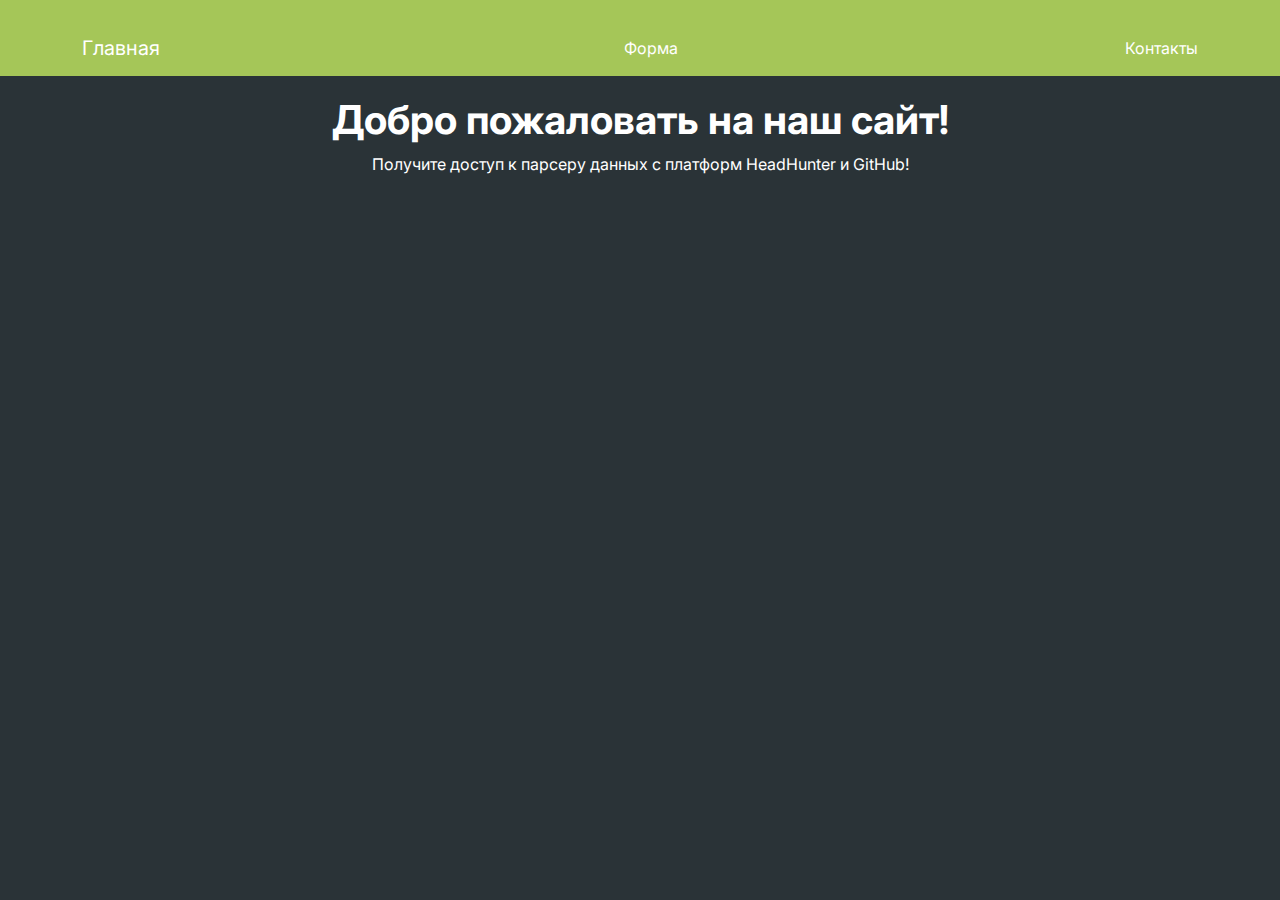
<file: index.html>
<!DOCTYPE html>
<html lang="ru">
  <head>
    <meta charset="UTF-8" />
    <title>Главная</title>
    <link
      href="https://cdn.jsdelivr.net/npm/bootstrap@5.3.0/dist/css/bootstrap.min.css"
      rel="stylesheet"
    />
    <link rel="stylesheet" href="style.css" />
  </head>
  <body>
    <nav class="navbar navbar-expand-lg navbar-light">
      <div class="container">
        <a class="navbar-brand" href="index.html">Главная</a>
        <a class="nav-link" href="form.html">Форма</a>
        <a class="nav-link" href="contacts.html">Контакты</a>
      </div>
    </nav>
    <div class="container">
      <h1>Добро пожаловать на наш сайт!</h1>
      <p class="pIndex">
        Получите доступ к парсеру данных с платформ HeadHunter и GitHub!
      </p>
    </div>
  </body>
</html>
</file>
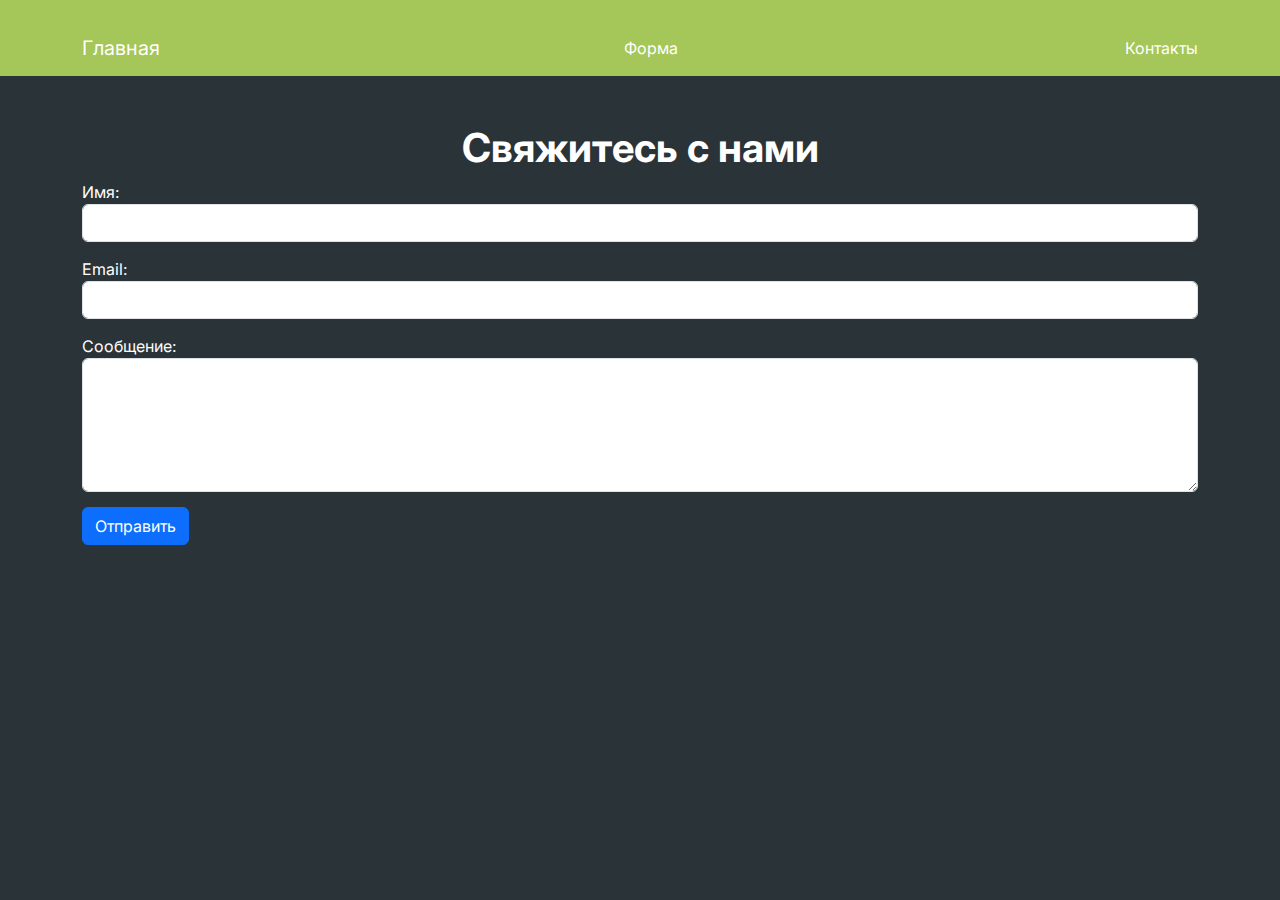
<file: contacts.html>
<!DOCTYPE html>
<html lang="ru">
  <head>
    <meta charset="UTF-8" />
    <title>Контакты</title>
    <link
      href="https://cdn.jsdelivr.net/npm/bootstrap@5.3.0/dist/css/bootstrap.min.css"
      rel="stylesheet"
    />
    <link rel="stylesheet" href="style.css" />
  </head>
  <body>
    <nav class="navbar navbar-expand-lg navbar-light">
      <div class="container">
        <a class="navbar-brand" href="index.html">Главная</a>
        <a class="nav-link" href="form.html">Форма</a>
        <a class="nav-link" href="contacts.html">Контакты</a>
      </div>
    </nav>
    <div class="container mt-5">
      <h1>Свяжитесь с нами</h1>
      <form id="contactForm">
        <div class="form-group">
          <label for="name">Имя:</label>
          <input
            type="text"
            class="form-control"
            id="name"
            name="name"
            required
          />
        </div>

        <div class="form-group">
          <label for="email">Email:</label>
          <input
            type="email"
            class="form-control"
            id="email"
            name="email"
            required
          />
        </div>

        <div class="form-group">
          <label for="message">Сообщение:</label>
          <textarea
            class="form-control"
            id="message"
            name="message"
            rows="5"
            required
          ></textarea>
        </div>

        <button type="submit" class="btn btn-primary">
          <i class="fas fa-paper-plane"></i> Отправить
        </button>
        <div class="status-message"></div>
      </form>
    </div>
  </body>
</html>
</file>
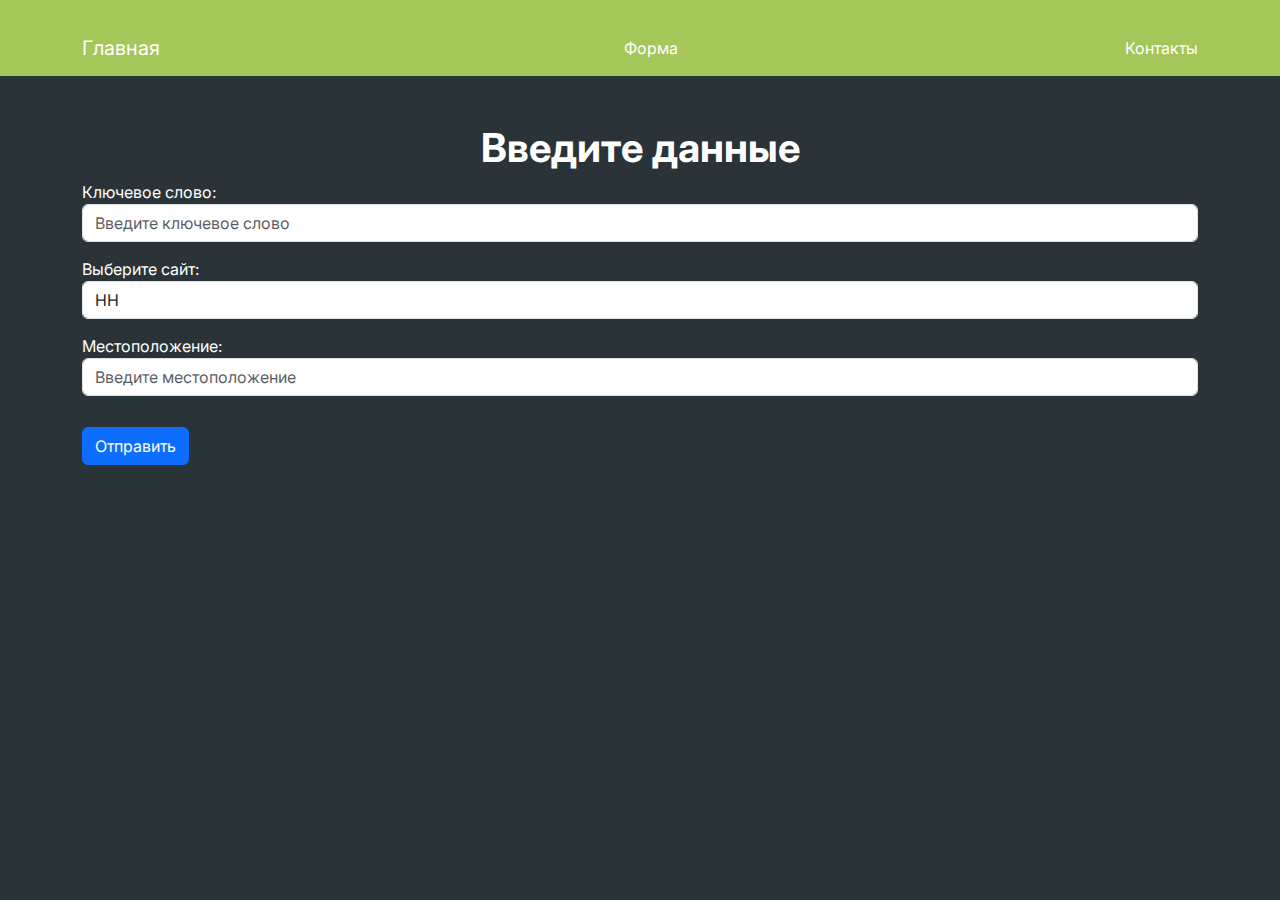
<file: form.html>
<!DOCTYPE html>
<html lang="ru">
  <head>
    <meta charset="UTF-8" />
    <title>Контакты</title>
    <link
      href="https://cdn.jsdelivr.net/npm/bootstrap@5.3.0/dist/css/bootstrap.min.css"
      rel="stylesheet"
    />
    <link rel="stylesheet" href="style.css" />
  </head>
  <body>
    <nav class="navbar navbar-expand-lg navbar-light">
      <div class="container">
        <a class="navbar-brand" href="index.html">Главная</a>
        <a class="nav-link" href="form.html">Форма</a>
        <a class="nav-link" href="contacts.html">Контакты</a>
      </div>
    </nav>

    <div class="container mt-5">
      <h1>Введите данные</h1>

      <div id="hh-fields" class="site-fields">
        <div class="form-group">
          <label for="hh-keyword">Ключевое слово:</label>
          <input
            type="text"
            class="form-control"
            id="hh-keyword"
            name="hh_keyword"
            placeholder="Введите ключевое слово"
          />
        </div>
        
      <form action="/parse" method="post">
        <div class="form-group">
          <label for="site">Выберите сайт:</label>
          <select class="form-control" id="site" name="site">
            <option value="hh">HH</option>
            <option value="github">GitHub</option>
          </select>
        </div>

          <div class="form-group">
            <label for="hh-location">Местоположение:</label>
            <input
              type="text"
              class="form-control"
              id="hh-location"
              name="hh_location"
              placeholder="Введите местоположение"
            />
          </div>
        </div>

        <div id="github-fields" class="site-fields" style="display: none">
          <label for="github-repo">Репозиторий:</label>
          <input
            type="text"
            class="form-control"
            id="github-repo"
            name="github_repo"
          />
        </div>

        <button type="submit" class="btn btn-primary mt-3">Отправить</button>
      </form>
    </div>
  </body>
</html>
</file>
<file: style.css>
@import url('https://fonts.googleapis.com/css2?family=Inter:wght@300;400;700&display=swap');

body {
    font-family: 'Inter', sans-serif; 
    background-color: #2a3337;
}

.navbar {
    background-color: #a5c658;
}

.navbar a {
    color: #fff !important;
}

.container {
    margin-top: 20px;
}

h1, h2 {
    text-align: center;
    color: #ffffff;
    font-weight:bold;
}

.form-group {
        color: #ffffff;
    margin-bottom: 15px;
}

p{
    color: #ffffff;
}

.pIndex{
    text-align: center;
}
</file>
